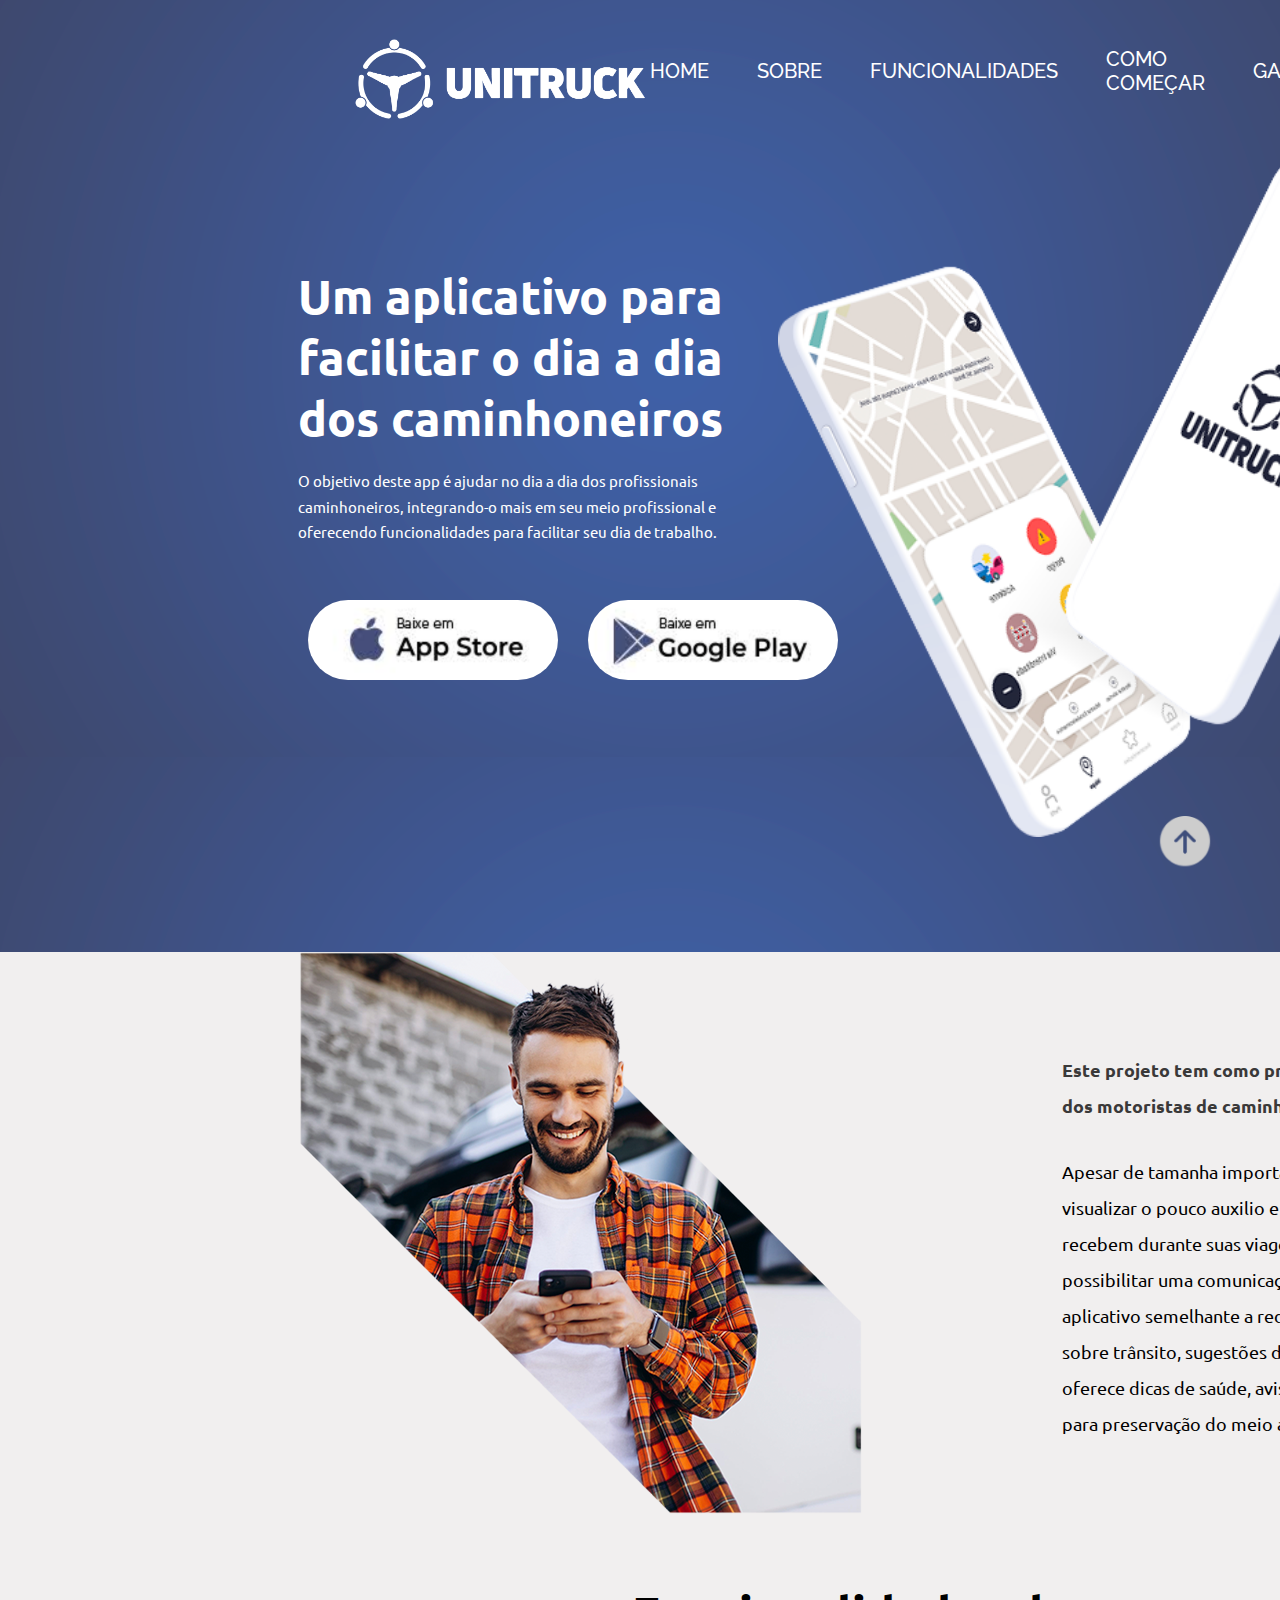
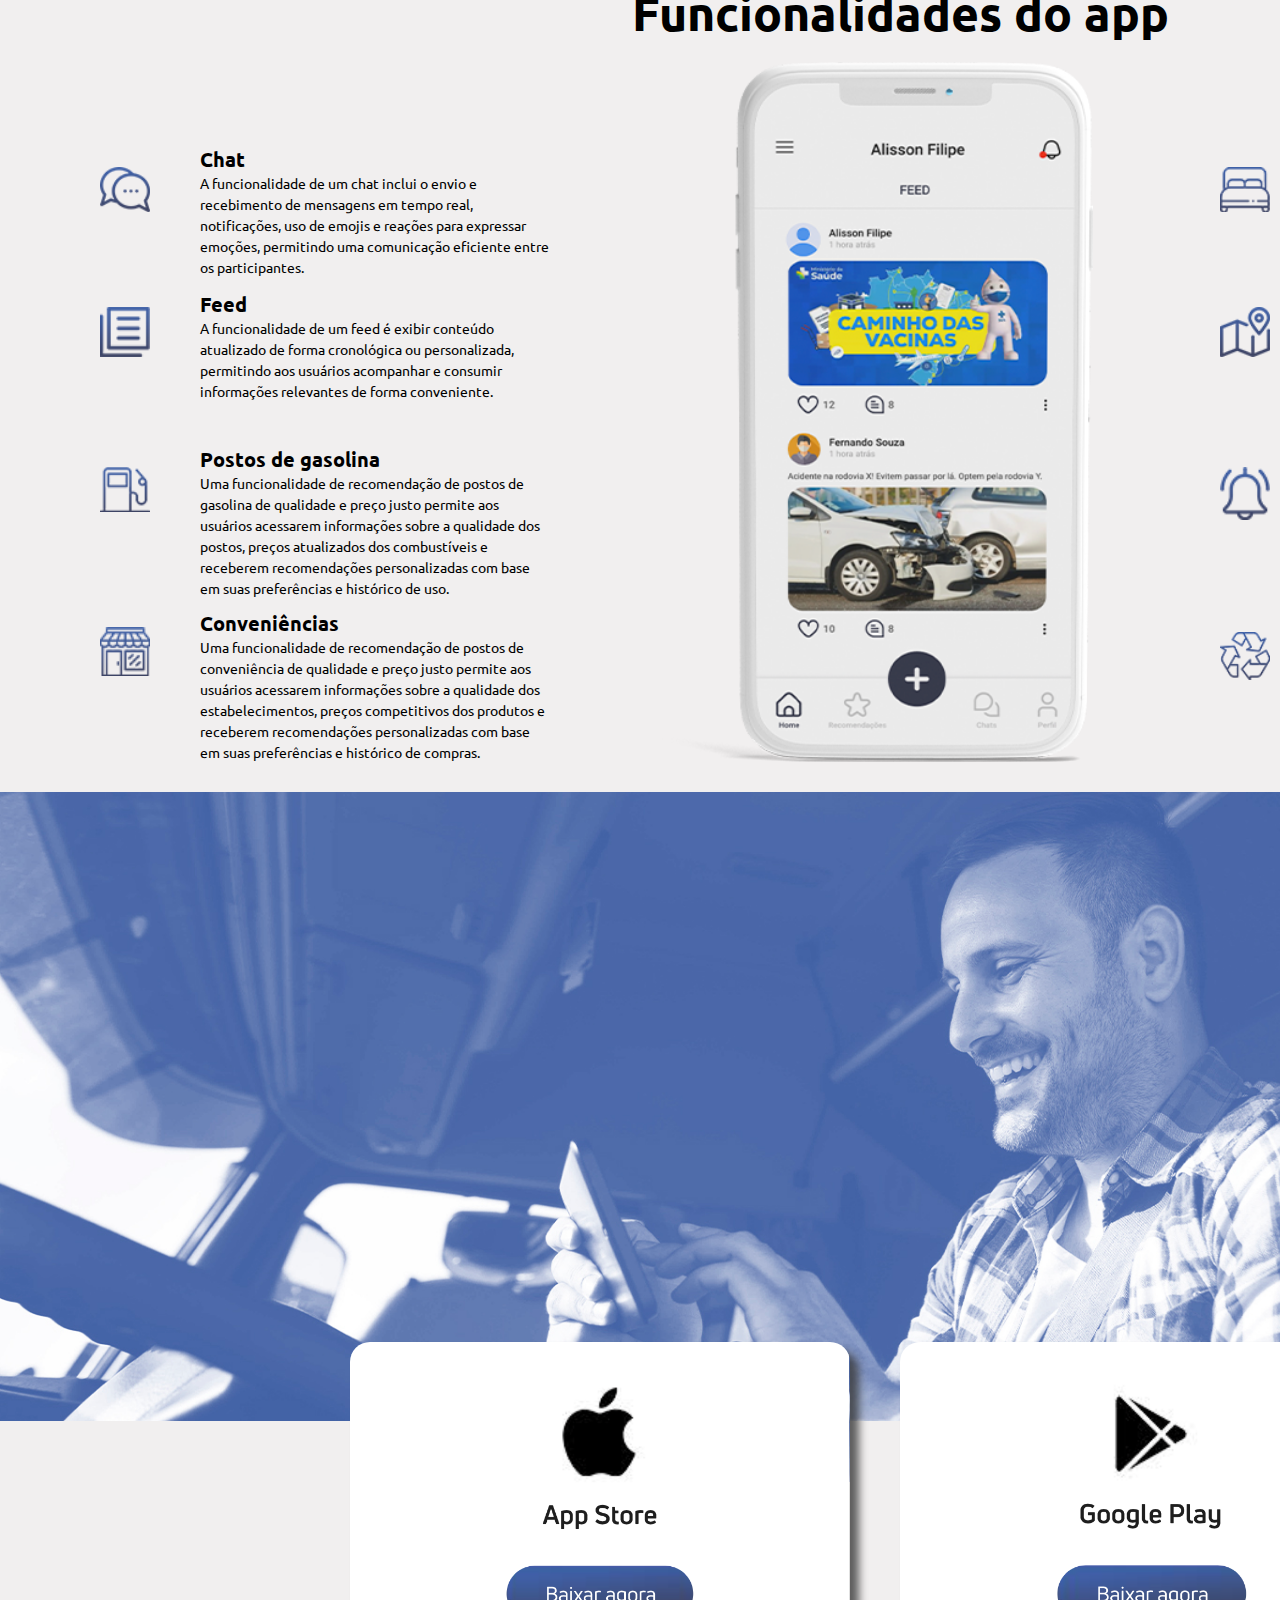
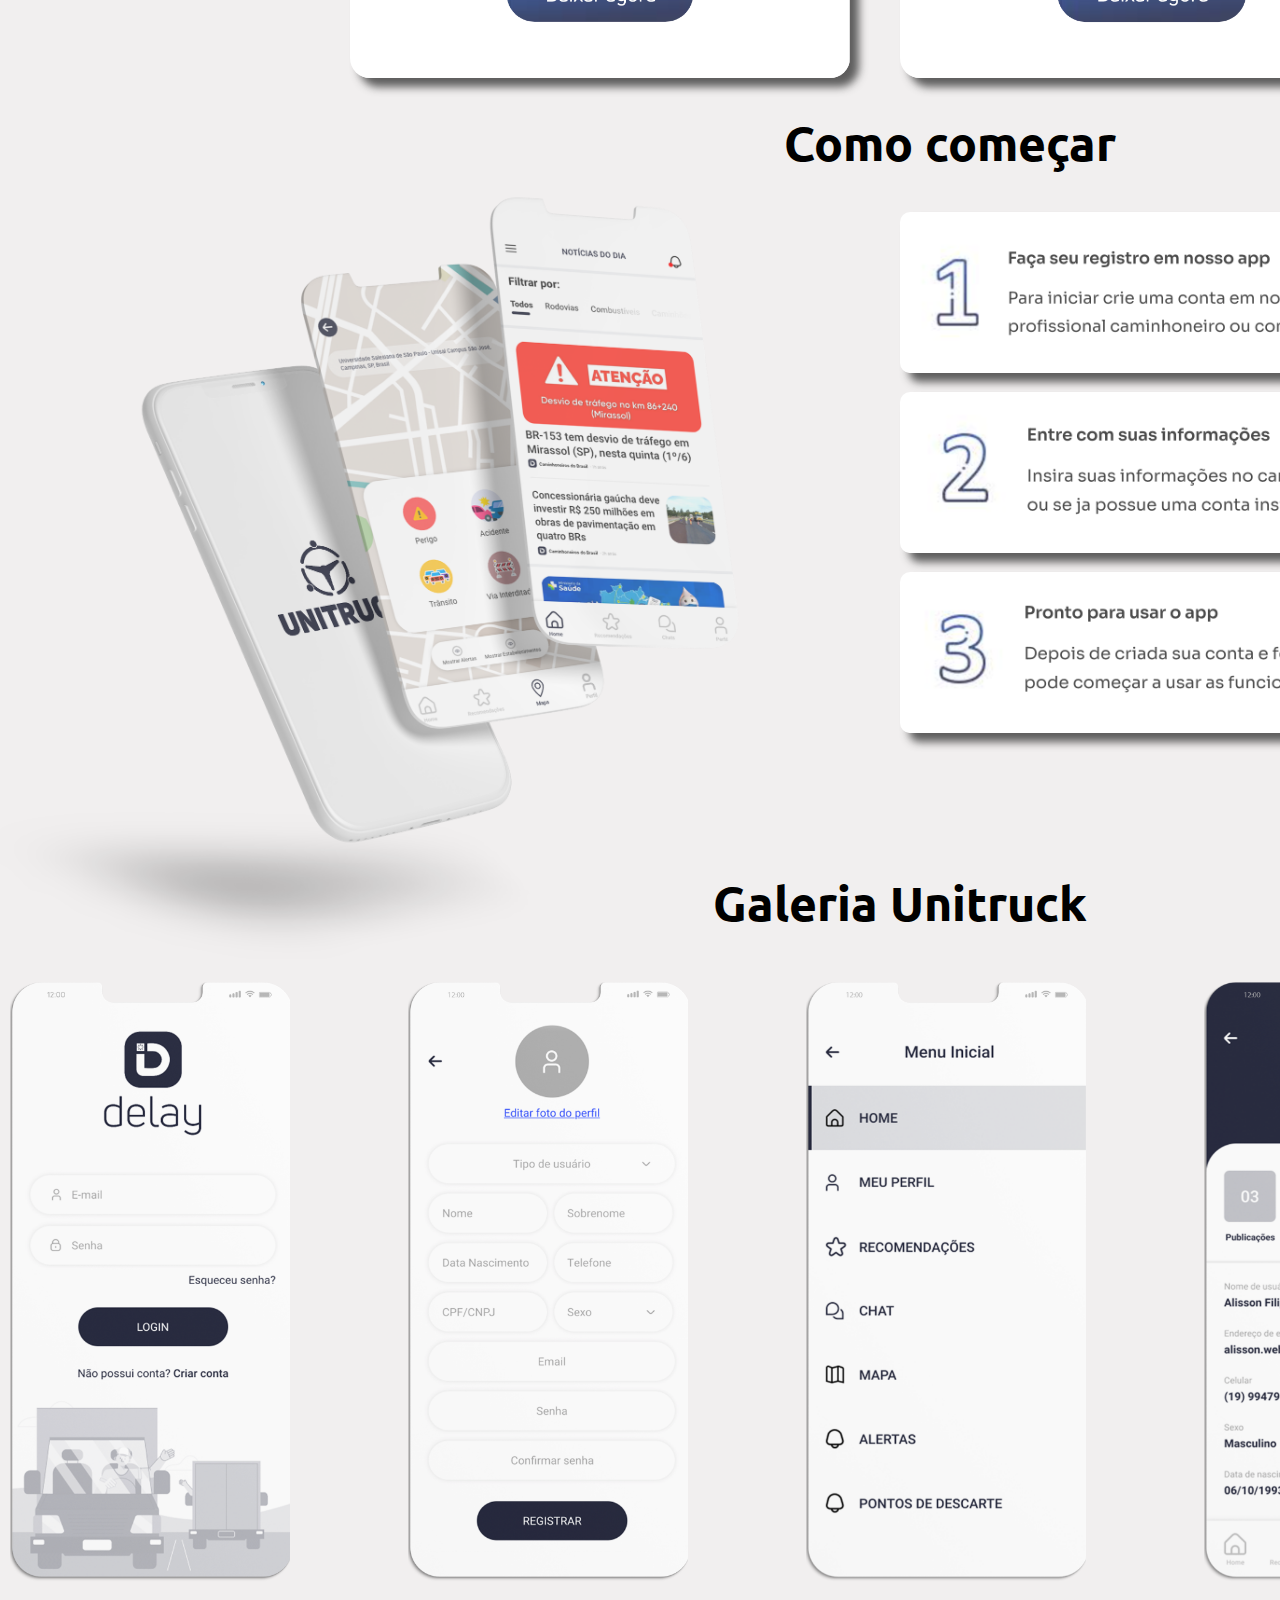
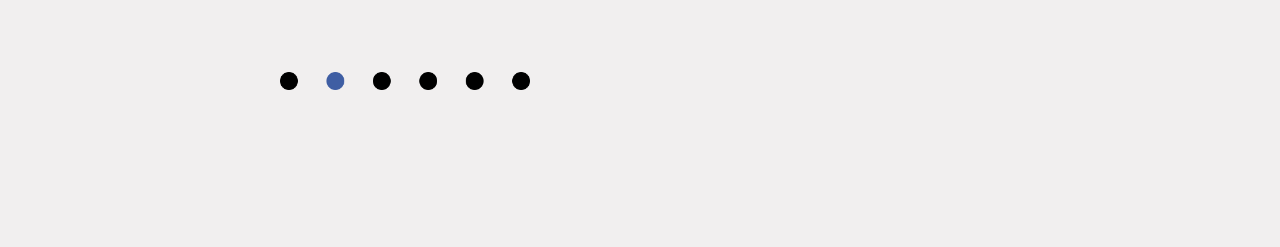
<file: siteDelay/index.html>
<!DOCTYPE html>
<html lang="en">
<head>
    <meta charset="UTF-8">
    <meta http-equiv="X-UA-Compatible" content="IE=edge">
    <meta name="viewport" content="width=device-width, initial-scale=1.0">
    <link href='https://unpkg.com/boxicons@2.1.4/css/boxicons.min.css' rel='stylesheet'>
    <link rel="stylesheet" href="style.css"> 
    <script type="text/javascript" src="script.js"></script>
    <title>Projeto Delay</title>
</head>
<body>
    <header>
        <nav class="navigation">
            <a href="#" class="logo"> <img src="images/logo.png"> </a>
            <ul class="nav-menu">
                <li class="nav-item"> <a href="#"> HOME </a></li>
                <li class="nav-item"> <a href="#sobre"> SOBRE </a></li>
                <li class="nav-item"> <a href="#funcionalidades"> FUNCIONALIDADES </a></li>
                <li class="nav-item"> <a href="#comecar"> COMO COMEÇAR </a></li>
                <li class="nav-item"> <a href="#galeria"> GALERIA </a></li>
            </ul>

        </nav>
    </header>

    <main>

        <!-- SEÇÃO HOME -->
        <section class="home" id="home">

            <div class="home-text">
                <h1 class="text-h1">  Um aplicativo para facilitar o dia a dia dos caminhoneiros </h1>
                <p> O objetivo deste app é ajudar no dia a dia dos profissionais caminhoneiros, integrando-o mais em seu meio profissional e oferecendo funcionalidades para facilitar seu dia de trabalho. </p>
               
            <div class="install"> 
                <img src="images/appStore.png" id="appStore">
                <img src="images/googlePlay.png" id="googlePlay">
            </div>
             
            </div>

            <div class="home-img">
                <img src="images/home.png" alt="celular">
            </div>

            <div id="back-to-top" onclick="paraCima();">
                <img src="images/seta02.png" alt="celular">
            </div>

        </section>

        <!-- SEÇÃO SOBRE -->
        <section class="sobre" id="sobre">

            <div class="sobre-img">
                <img src="images/fundoSobre.png" class="fundo-sobre">
            </div>

            <div class="sobre-text">
                <h4> Este projeto tem como principal objetivo facilitar o trabalho dos motoristas de caminhão de qualquer porte. </h4>
                <p> Apesar de tamanha importância em nossa sociedade é possível visualizar o pouco auxilio e orientações que esses profissionais recebem durante suas viagens.
                    Desta forma, nosso projeto visa possibilitar uma comunicação entre os motoristas através de um aplicativo semelhante a rede social para troca de informações sobre
                    trânsito, sugestões de paradas, em nosso app também oferece dicas de saúde, avisos sobre previsão do  tempo e dicas para preservação do meio ambiente.    
                </p>
            </div>
               
        </section>

        
        <!-- SEÇÃO FUNCIONALIDADES -->
        <section class="funcionalidades" id="funcionalidades">

            <nav>
                <h1> Funcionalidades do app </h1>
            </nav>

        <!-- IMAGEM CENTRAL -->

            <div class="img-central">
                 <img src="images/funcionalidade.png">
            </div>
            
            <!-- COLUNA ESQUERDA -->
            <!-- FUNCIONALIDADE 01 -->
               
            <div class="coluna-1">

                <div class="div-1">
                    <div class="img-chat">
                        <img src="images/chat.png">
                    </div>

                    <div class="div-h1">
                        <h1> Chat </h1>
                    </div>

                    <div class="div-p">
                        <p> A funcionalidade de um chat inclui o envio e recebimento de mensagens em tempo real, notificações, uso de emojis e reações para expressar emoções, permitindo uma comunicação eficiente entre os participantes. <p>
                    </div>
                </div>

            <!-- FUNCIONALIDADE O2 -->

                <div class="div-2">
                    <div class="img-feed">
                        <img src="images/feed.png">
                    </div>

                    <div class="div-h1">
                        <h1> Feed </h1>
                    </div>

                    <div class="div-p">
                        <p> 
                            A funcionalidade de um feed é exibir conteúdo atualizado de forma cronológica ou personalizada, permitindo aos usuários acompanhar e consumir informações relevantes de forma conveniente. <p>
                    </div>
                </div>

                
            
            <!-- FUNCIONALIDADE O3 -->

                <div class="div-3">
                    <div class="img-feed">
                        <img src="images/posto.png">
                    </div>

                    <div class="div-h1">
                        <h1> Postos de gasolina </h1>
                    </div>

                    <div class="div-p">
                        <p> Uma funcionalidade de recomendação de postos de gasolina de qualidade e preço justo permite aos usuários acessarem informações sobre a qualidade dos postos, preços atualizados dos combustíveis e receberem recomendações personalizadas com base em suas preferências e histórico de uso.<p>
                    </div>
                </div>


            <!-- FUNCIONALIDADE O4 -->

                <div class="div-4">
                    <div class="img-feed">
                        <img src="images/conveniencia.png">
                    </div>

                    <div class="div-h1">
                        <h1> Conveniências </h1>
                    </div>

                    <div class="div-p">
                        <p> Uma funcionalidade de recomendação de postos de conveniência de qualidade e preço justo permite aos usuários acessarem informações sobre a qualidade dos estabelecimentos, preços competitivos dos produtos e receberem recomendações personalizadas com base em suas preferências e histórico de compras. <p>
                    </div>
                </div>            

            </div>


             <!-- COLUNA DIREITA -->
            <!-- FUNCIONALIDADE 01 -->
               
            <div class="coluna-2">

                <div class="div-1">
                    <div class="img-chat">
                        <img src="images/hospedagem.png">
                    </div>

                    <div class="div-h1">
                        <h1> Hospedagem </h1>
                    </div>

                    <div class="div-p">
                        <p> Permite aos usuários acessarem informações sobre a qualidade dos estabelecimentos, comparar preços e receberem recomendações personalizadas com base em suas preferências.  <p>
                    </div>
                </div>

            <!-- FUNCIONALIDADE O2 -->

                <div class="div-2">
                    <div class="img-feed">
                        <img src="images/mapa.png">
                    </div>

                    <div class="div-h1">
                        <h1> Mapa </h1>
                    </div>

                    <div class="div-p">
                        <p> Uma funcionalidade de mapa que mostra postos de gasolina, hotéis e restaurantes permite aos usuários visualizarem esses locais em um mapa, obtendo informações detalhadas sobre cada um deles. <p>
                    </div>
                </div>

                
            
            <!-- FUNCIONALIDADE O3 -->

                <div class="div-3">
                    <div class="img-feed">
                        <img src="images/alerta.png">
                    </div>

                    <div class="div-h1">
                        <h1> Alertas </h1>
                    </div>

                    <div class="div-p">
                        <p> Oferece aos usuários informações atualizadas e alertas relacionados a condições climáticas, tráfego e questões de saúde. Os usuários recebem alertas sobre mudanças meteorológicas, congestionamentos de trânsito, condições adversas e eventos de saúde relevantes.<p>
                    </div>
                </div>


            <!-- FUNCIONALIDADE O4 -->

                <div class="div-4">
                    <div class="img-feed">
                        <img src="images/descarte.png">
                    </div>

                    <div class="div-h1">
                        <h1> Pontos de descarte </h1>
                    </div>

                    <div class="div-p">
                        <p> Permite aos usuários encontrar locais apropriados para descartar diferentes tipos de resíduos. Os usuários podem pesquisar por categorias específicas de resíduos, visualizar os pontos de descarte em um mapa, obter informações detalhadas sobre cada local, como tipos de resíduos aceitos e horários de funcionamento, e obter direções para chegar aos pontos de descarte escolhidos.<p>
                    </div>
                </div>        
                
            </div>

        </section>


        <!-- SEÇÃO INSTALE -->
        <section class="instale" id="instale">

            <div class="instale-img">
                <img src="images/separator.jpg" class="fundo-instale">
            </div>

            <div class="apple-img">
                <img src="images/apple.png" class="apple">
            </div>

            <div class="google-img">
                <img src="images/google.png" class="google">
            </div>
               
        </section>


        <!-- SEÇÃO COMEÇAR -->
        <section class="comecar" id="comecar">

            <nav>
                <h1> Como começar </h1>
            </nav>

            <div class="comecar-img">
                <img src="images/comoUsar.png" class="fundo-usar">
            </div>
               
            <div class="comecar01">
                <img src="images/comecar1.png" class="comecar1">
            </div>

            <div class="comecar02">
                <img src="images/comecar2.png" class="comecar2">
            </div>
            
            <div class="comecar03">
                <img src="images/comecar3.png" class="comecar3">
            </div>            
        </section>        


        <!-- SEÇÃO GALERIA -->
        <section class="galeria" id="galeria">

            <nav>
                <h1> Galeria Unitruck </h1>
            </nav>


        <!-- CARROSSEL-->

        <div class="scroller">

            <div class="scroller-item">
                <img src="images/carrossel/img01.png" alt="">
            </div>
    
            <div class="scroller-item">
                <img src="images/carrossel/img02.png" alt="">
            </div>
    
            <div class="scroller-item">
                <img src="images/carrossel/img03.png" alt="">
            </div>
    
            <div class="scroller-item">
                <img src="images/carrossel/img04.png" alt="">
            </div>
    
            <div class="scroller-item">
                <img src="images/carrossel/img06.png" alt="">
            </div>
    
            <div class="scroller-item">
                <img src="images/carrossel/img07.png" alt="">
            </div>
    
            <div class="scroller-item">
                <img src="images/carrossel/img08.png" alt="">
            </div>

        </div>

        <div class="bullet"> 
            <img src="images/dots.png">  
        </div>
        
        </section>        
        
    </main>

</body>
</html>
</file>
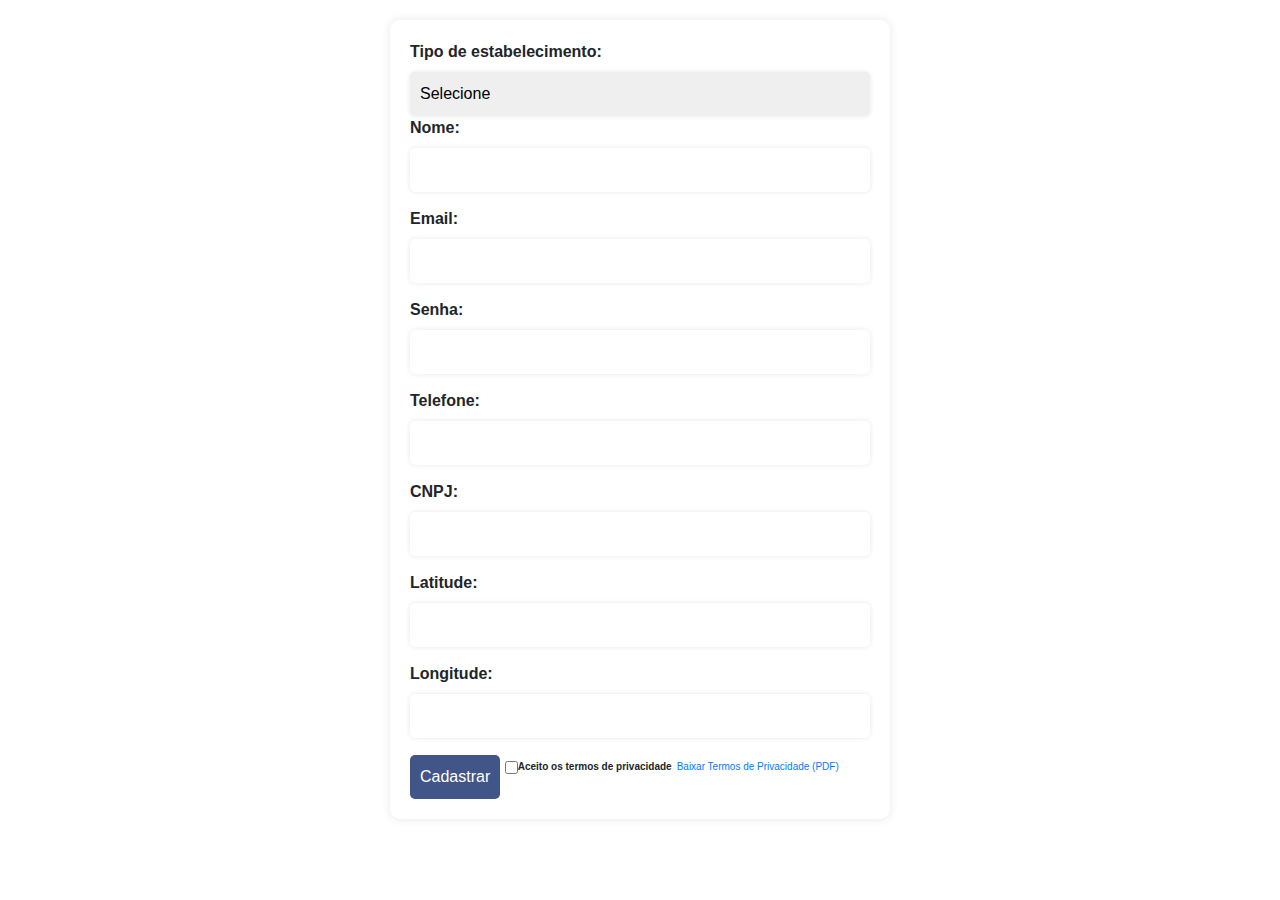
<file: siteDelay/Formulário/index.html>
<!DOCTYPE html>
<html>
  <head>
    <meta charset="UTF-8">
    <title>Cadastro de Estabelecimento</title>
    <script src="script.js"></script>
    <link rel="stylesheet" href="style.css"> 
    <link rel="stylesheet" href="https://stackpath.bootstrapcdn.com/bootstrap/4.5.2/css/bootstrap.min.css">
    <script src="https://code.jquery.com/jquery-3.5.1.slim.min.js"></script>
    <script src="https://cdn.jsdelivr.net/npm/@popperjs/core@2.5.3/dist/umd/popper.min.js"></script>
    <script src="https://stackpath.bootstrapcdn.com/bootstrap/4.5.2/js/bootstrap.min.js"></script>
  </head>
  </head>
  <body>

    <form onsubmit="return validarFormulario()" id="cadastroForm">
      <label for="tipo-estabelecimento">Tipo de estabelecimento:</label>
      <select id="tipo-estabelecimento" name="tipo-estabelecimento" onchange="exibirBeneficios()">
        <option value="">Selecione</option>
        <option value="posto-gasolina">Posto de gasolina</option>
        <option value="posto-conveniencia">Posto de conveniencia</option>
        <option value="posto-descarte">Posto de descarte eletrônico</option>
        <option value="hospedagem">Hospedagem</option>
        <option value="restaurante">Restaurante</option>
      </select>

      <div id="beneficios-container" style="display: none;">
        <label>Benefícios:</label>
          <div class="checkbox-container">
            <input type="checkbox" id="wifi" name="wifi">
            <label for="wifi">Wi-Fi</label>
          </div>
          <div class="checkbox-container">
            <input type="checkbox" id="chuveiro" name="chuveiro">
            <label for="chuveiro">Chuveiro</label>
          </div>
      </div>
      
      <!-- DADOS PESSOAIS --> 
      <label for="nome">Nome:</label>
      <input type="text" id="nome" name="nome" required>      
      <label for="email">Email:</label>
      <input type="email" id="email" name="email">
      
      <label for="senha">Senha:</label>
      <input type="password" id="senha" name="senha">
      
      <label for="telefone">Telefone:</label>
      <input type="tel" id="telefone" name="telefone">
      
      <label for="cpnj">CNPJ:</label>
      <input type="text" id="cpnj" name="cpnj">
      
      <label for="latitude">Latitude:</label>
      <input type="text" id="latitude" name="latitude">
      
      <label for="longitude">Longitude:</label>
      <input type="text" id="longitude" name="longitude">
      
      <button type="submit" id="cadastrarButton">Cadastrar</button>

      <div class="termos-privacidade">
        <input type="checkbox" id="aceite-termos" name="aceite-termos">
        <label for="aceite-termos">Aceito os termos de privacidade</label><a href="caminho/para/o/arquivo.pdf" download>Baixar Termos de Privacidade (PDF)</a>
      </div>

    </form>

  </body>
</html>
</file>
<file: siteDelay/style.css>
@import url('https://fonts.googleapis.com/css2?family=Raleway:wght@600&display=swap');
@import url('https://fonts.googleapis.com/css2?family=Ubuntu:wght@700&display=swap');
@import url('https://fonts.googleapis.com/css2?family=Ubuntu:wght@300&display=swap');
@import url('https://fonts.googleapis.com/css2?family=Ubuntu:wght@300&display=swap');

*{
    margin: 0;
    padding: 0;
    box-sizing: border-box;
    font-family: 'Raleway', sans-serif;
    list-style: none;
    text-decoration: none;

}

:root {
    --white:#fff;
    --azul:#415588;
    --dark:#000;
}

body{
    color: var(--dark);
    background: var(--azul);
    background-image: url("images/background.png");
}
/* HOME */
.navigation {
    display: flex;
    align-items: center;
    justify-content: space-between;
    padding: 18px 100px;
    width: 90%;
    background: none;
  
}

.navigation .logo img{
    width: 300px;
    margin-left: 250px;
    margin-top: 20px;
}

.navigation ul{
    display: flex;
    align-items: center;
    gap: 3rem;
}

.navigation ul li a{
    color: var(--white);
    font-size: 20px;
    font-weight: 500;
}

.navigation ul li a:hover{
    color: #93a2cc;

}

.menu{
    cursor: pointer;
}

.home{
    width: 100%;
    height: 90vh;
    display: flex;
    align-items: center;
    justify-content: space-between;
    padding: 0px 10%;
    
}

.home img{
    width: 700px;
    margin-top: -100px;
    margin-right: 150px;
}

.home-text{
    max-width: 30rem;
    margin-top: -150px;
    margin-left: 170px;
    color: var(--white);
}

.home-text h1 {
    font-family: 'Ubuntu', sans-serif;
    font-size: 48px;
}

.home-text p {
    margin-top: 20px;
    margin-bottom: 20px;
    font-size: 15px;
    font-family: 'Ubuntu', sans-serif;
    line-height: 1.7;

}

.install {
    display: flex;
    justify-content: space-between;
    padding: 0px 80px;
    margin-top: 50px;
    margin-right: 10px;
}

.install #appStore {
    margin-top: 5px;
    width: 250px;
    height: 80px;
    margin-left: -70px;
    border-radius: 50px;
}

.install #googlePlay {
    margin-top: 5px;
    width: 250px;
    height: 80px;
    margin-left: -120px;
    border-radius: 50px;
}

/*------------------- SOBRE -----------------*/

#sobre {
    width: 1800px;
    height: 60vh;
    background: rgb(241, 239, 239);
    display: flex;
}

#sobre .fundo-sobre {
    width: 562px;
    height:  562px;
    margin-right: 200px;
    margin-left: 300px;
}

#sobre .sobre-text {
    width: 550px;
    height: 300px;
    margin-right: -730px;
    margin-top: 100px;
}

.sobre-text h4 {
    margin-bottom: 30px;
    font-size: 18px;
    font-family: 'Ubuntu', sans-serif;
    line-height: 2.0;
    color: rgb(58, 57, 57);
}

.sobre-text p {
    font-size: 18px;
    font-family: 'Ubuntu', sans-serif;
    line-height: 2.0;
}


/*-------------- FUNCIONALIDADES ----------- */

#funcionalidades {
    width: 1800px;
    height: 100vh;
    background: rgb(241, 239, 239);
    display: flex;
}

.funcionalidades h1 {
    margin-top: 50px;
    font-size: 48px;
    font-family: 'Ubuntu', sans-serif;
}

#funcionalidades nav {
    font-family: 'Ubuntu', sans-serif;
    width: 100%;
    height: 20px;
    margin-top: 40px;
    color: #000;
    text-align: center;
    font-size: 30px;
    
}

/*************************** COLUNA 01 ***************************/

#funcionalidades .coluna-1 {
    display: flex;
    flex-direction: column;
    align-items: center;
    align-content: center;
    width: 500px;
    height: 850px;
    margin-top: 250px;
    margin-left: -1750px;
}

/* FUNCIONALIDADE 01*/

.coluna-1 .div-1 {
    width: 400px;
    height: 150px;
    margin: 5px;
}

.coluna-1 .div-1  img{
    width: 50px;
    margin-top: 20px;
}

.coluna-1 .div-h1 h1{
   color: #000;
   margin-left: 120px;
   margin-top: -70px;
   font-family: 'Ubuntu', sans-serif;
   font-size: 20px ;

}

.coluna-1 .div-p p{
    color: #000;
    margin-left: 120px;
    font-size: 14px;
    font-family: 'Ubuntu', sans-serif;
    line-height: 1.5;
 }


 /* FUNCIONALIDADE 02*/

.coluna-1 .div-2 {
    width: 400px;
    height: 150px;
    margin: 5px;
}

.coluna-1 .div-2  img{
    width: 50px;
}

.coluna-1 .div-h1 h1{
   color: #000;
   margin-left: 120px;
   margin-top: -70px;
   font-size: 20px;
   font-family: 'Ubuntu', sans-serif;

}

.coluna-1 .div-p p{
    color: #000;
    margin-left: 120px;
    font-size: 14px;
    font-family: 'Ubuntu', sans-serif;
    line-height: 1.5;

 }


  /* FUNCIONALIDADE 03*/

.coluna-1 .div-3 {
    width: 400px;
    height: 150px;
    margin: 5px;

}

.coluna-1 .div-3  img{
    width: 50px;
}

.coluna-1 .div-h1 h1{
   color: #000;
   margin-left: 100px;
   margin-top: -70px;
   font-size: 20px;
   font-family: 'Ubuntu', sans-serif;

}

.coluna-1 .div-p p{
    width: 350px;
    color: #000;
    margin-left: 100px;
    font-size: 14px;
    font-family: 'Ubuntu', sans-serif;
    line-height: 1.5;

 }

  /* FUNCIONALIDADE 04 */

  .coluna-1 .div-4 {
    width: 400px;
    height: 150px;
    margin: 5px;
}

.coluna-1 .div-4  img{
    width: 50px;
}

.coluna-1 .div-h1 h1{
   color: #000;
   margin-left: 100px;
   margin-top: -70px;
   font-size: 20px;
   font-family: 'Ubuntu', sans-serif;

}

.coluna-1 .div-p p{
    width: 350px;
    color: #000;
    margin-left: 100px;
    font-size: 14px;
    font-family: 'Ubuntu', sans-serif;
    line-height: 1.5;

 }


 /************************** COLUNA 02 ***************************/

 #funcionalidades .coluna-2 {
    display: flex;
    flex-direction: column;
    align-items: center;
    align-content: center;
    width: 500px;
    height: 850px;
    margin-top: 250px;
    margin-left: 620px;

}

/* FUNCIONALIDADE 01*/

.coluna-2 .div-1 {
    width: 400px;
    height: 150px;
    margin: 5px;
}

.coluna-2 .div-1  img{
    width: 50px;
    margin-top: 20px;
}

.coluna-2 .div-h1 h1{
   color: #000;
   margin-left: 100px;
   margin-top: -70px;
   font-size: 20px;
   font-family: 'Ubuntu', sans-serif;

}

.coluna-2 .div-p p{
    color: #000;
    margin-left: 100px;
    font-size: 14px;
    font-family: 'Ubuntu', sans-serif;
    line-height: 1.5;
 }


 /* FUNCIONALIDADE 02*/

.coluna-2 .div-2 {
    width: 400px;
    height: 150px;
    margin: 5px;
}

.coluna-2 .div-2  img{
    width: 50px;
}

.coluna-2 .div-h1 h1{
   color: #000;
   margin-left: 100px;
   margin-top: -70px;
   font-size: 20px;
   font-family: 'Ubuntu', sans-serif;

}

.coluna-2 .div-p p{
    color: #000;
    margin-left: 100px;
    font-size: 14px;
    font-family: 'Ubuntu', sans-serif;
    line-height: 1.5;

 }


  /* FUNCIONALIDADE 03*/

.coluna-2 .div-3 {
    width: 400px;
    height: 150px;
    margin: 5px;

}

.coluna-2 .div-3  img{
    width: 50px;
}

.coluna-2 .div-h1 h1{
   color: #000;
   margin-left: 100px;
   margin-top: -70px;
   font-size: 20px;
   font-family: 'Ubuntu', sans-serif;

}

.coluna-2 .div-p p{
    width: 350px;
    color: #000;
    margin-left: 100px;
    font-size: 14px;
    font-family: 'Ubuntu', sans-serif;
    line-height: 1.5;

 }

  /* FUNCIONALIDADE 04 */

  .coluna-2 .div-4 {
    width: 400px;
    height: 150px;
    margin: 10px;
}

.coluna-2 .div-4  img{
    width: 50px;
}

.coluna-2 .div-h1 h1{
   color: #000;
   margin-left: 100px;
   margin-top: -70px;
   font-size: 20px;
   font-family: 'Ubuntu', sans-serif;

}

.coluna-2 .div-p p{
    width: 350px;
    color: #000;
    margin-left: 100px;
    font-size: 14px;
    font-family: 'Ubuntu', sans-serif;
    line-height: 1.5;

 }

 /* IMAGEM CENTRAL*/

.img-central img {
     margin-left: -1150px;
     margin-top:  170px;
     height: 700px;
     
 }


 /*-------------- INSTALE ----------- */


 #instale {
    width: 1800px;
    height: 80vh;
    background: rgb(241, 239, 239);
    display: flex;
}

#instale .instale-img  img{
    width: 1800px;
}

.apple-img img {
    width: 500px;
    margin-left: -1450px;
    margin-top: 550px;
    border-radius: 20px;
    -webkit-box-shadow: 9px 9px 9px rgba(50, 50, 50, 0.77);
    -moz-box-shadow:    9px 9px 9px rgba(50, 50, 50, 0.77);
    box-shadow:         9px 9px 9px rgba(50, 50, 50, 0.77);
}

.google-img img {
    width: 500px;
    margin-left: -900px;
    margin-top: 550px;
    border-radius: 20px;
    -webkit-box-shadow: 9px 9px 9px rgba(50, 50, 50, 0.77);
    -moz-box-shadow:    9px 9px 9px rgba(50, 50, 50, 0.77);
    box-shadow:         9px 9px 9px rgba(50, 50, 50, 0.77);
}


 /*-------------- COMO COMEÇAR ----------- */


 #comecar {
    width: 1800px;
    height: 90vh;
    background: rgb(241, 239, 239);
    display: flex;
}

.comecar-img  img{
    width: 800px;
    margin-left: -1200px;
    margin-top: 250px;
}

.comecar h1 {
    font-size: 48px;
    font-family: 'Ubuntu', sans-serif;
    margin-left: 700px;
    width: 500px;
    text-align: center;
    margin-top: 200px;
}

.comecar01 img {
    width: 600px;
    margin-top: 300px;
    margin-left: -300px;
    border-radius: 10px;

    -webkit-box-shadow: 9px 9px 9px rgba(50, 50, 50, 0.77);
    -moz-box-shadow:    9px 9px 9px rgba(50, 50, 50, 0.77);
    box-shadow:         9px 9px 9px rgba(50, 50, 50, 0.77);
}

.comecar02 img {
    width: 600px;
    margin-top: 480px;
    margin-left: -600px;
    border-radius: 10px;

    -webkit-box-shadow: 9px 9px 9px rgba(50, 50, 50, 0.77);
    -moz-box-shadow:    9px 9px 9px rgba(50, 50, 50, 0.77);
    box-shadow:         9px 9px 9px rgba(50, 50, 50, 0.77);
}

.comecar03 img {
    width: 600px;
    margin-top: 660px;
    margin-left: -600px;
    border-radius: 10px;

    -webkit-box-shadow: 9px 9px 9px rgba(50, 50, 50, 0.77);
    -moz-box-shadow:    9px 9px 9px rgba(50, 50, 50, 0.77);
    box-shadow:         9px 9px 9px rgba(50, 50, 50, 0.77);
}


 /*-------------- GALERIA ----------- */

 #galeria {
    width: 100%;
    height: 125vh;
    background: rgb(241, 239, 239);
    display: flex;
}

#galeria h1 {
    font-size: 48px;
    font-family: 'Ubuntu', sans-serif;
    margin-left: 650px;
    width: 500px;
    text-align: center;
    margin-top: 150px;
}


.scroller {
    max-width: 100% ;
    max-height: 70%;
    padding: 10px;
    display: grid;
    grid-auto-flow: column;
    column-gap: 3rem;
    overflow-x: auto;
    margin-top: 250px;
    margin-left: -1150px;
}

.scroller::-webkit-scrollbar{
    display: none;
}

.scroller-item{
    position: relative;
    width: 350px;
    height: 750px;
}

.scroller-item img{
    width: 80%;
    height: 80%;
    object-fit: cover;
}


.bullet img {
    width: 250px;
    margin-top: 950px;
    margin-left: -1000px;
}


#back-to-top {
    position: fixed;
    bottom: -40px;
    right: 50px;
    padding: 50px;
    width: 50px;
  }


#back-to-top img{
   width: 50px;
   margin-left: -20px;
   margin-bottom: 20px; 
  }
</file>
<file: siteDelay/Formulário/style.css>
body {
    font-family: Arial, sans-serif;
    background-color: #f7f7f7;
  }
  
  form {
    background-color: #fff;
    max-width: 500px;
    margin: 20px auto;
    padding: 20px;
    border-radius: 10px;
    box-shadow: 0 0 10px rgba(0, 0, 0, 0.1);
  }
  
  label {
    display: block;
    font-weight: bold;
    margin-bottom: 5px;
  }
  
  select,
  input[type="text"],
  input[type="email"],
  input[type="password"],
  input[type="tel"] {
    display: block;
    width: 100%;
    padding: 10px;
    margin-bottom: 15px;
    border-radius: 5px;
    border: none;
    box-shadow: 0 0 5px rgba(0, 0, 0, 0.1);
  }
  
  button[type="submit"] {
    background-color: #415588;
    color: #fff;
    border: none;
    border-radius: 5px;
    padding: 10px;
    font-size: 16px;
    cursor: pointer;
  }
  
  button[type="submit"]:hover {
    background-color: #2c3d58;
  }
  
  select:focus,
  input:focus {
    outline: none;
    box-shadow: 0 0 5px rgba(65, 85, 136, 0.5);
  }
  
  #tipo-estabelecimento {
    padding-right: 25px;
    background-image: url("data:image/svg+xml,%3Csvg viewBox='0 0 10 5'%3E%3Cpath d='M5 5L0 0h10z' fill='%23415588'/%3E%3C/svg%3E");
    background-repeat: no-repeat;
    background-position: right 10px center;
    -webkit-appearance: none;
    -moz-appearance: none;
    appearance: none;
  }
  
  #tipo-estabelecimento[size="5"] {
    height: 150%;
  }

  .checkbox-container {
    display: inline-flex;
    margin-right: 30px;
  }

  .checkbox-container label {
      font-size: 15px;
  }


  .termos-privacidade {
    display: inline-flex;
    font-size: 10px;
  }

  .termos-privacidade label, a {
    margin-top: 6px;
    margin-right: 5px;
  }


  
  

  /* Tablets */
@media (max-width: 768px) {
    form {
      max-width: 90%;
    }
  }
  
  /* iPhone */
  @media (max-width: 576px) {
    form {
      max-width: 100%;
    }
  
    #tipo-estabelecimento {
      background-position: right 5px center;
    }
  }
  
  /* Android */
  @media (max-width: 480px) {
    input[type="tel"] {
      font-size: 14px;
    }
  
    button[type="submit"] {
      font-size: 14px;
    }
  }
</file>
